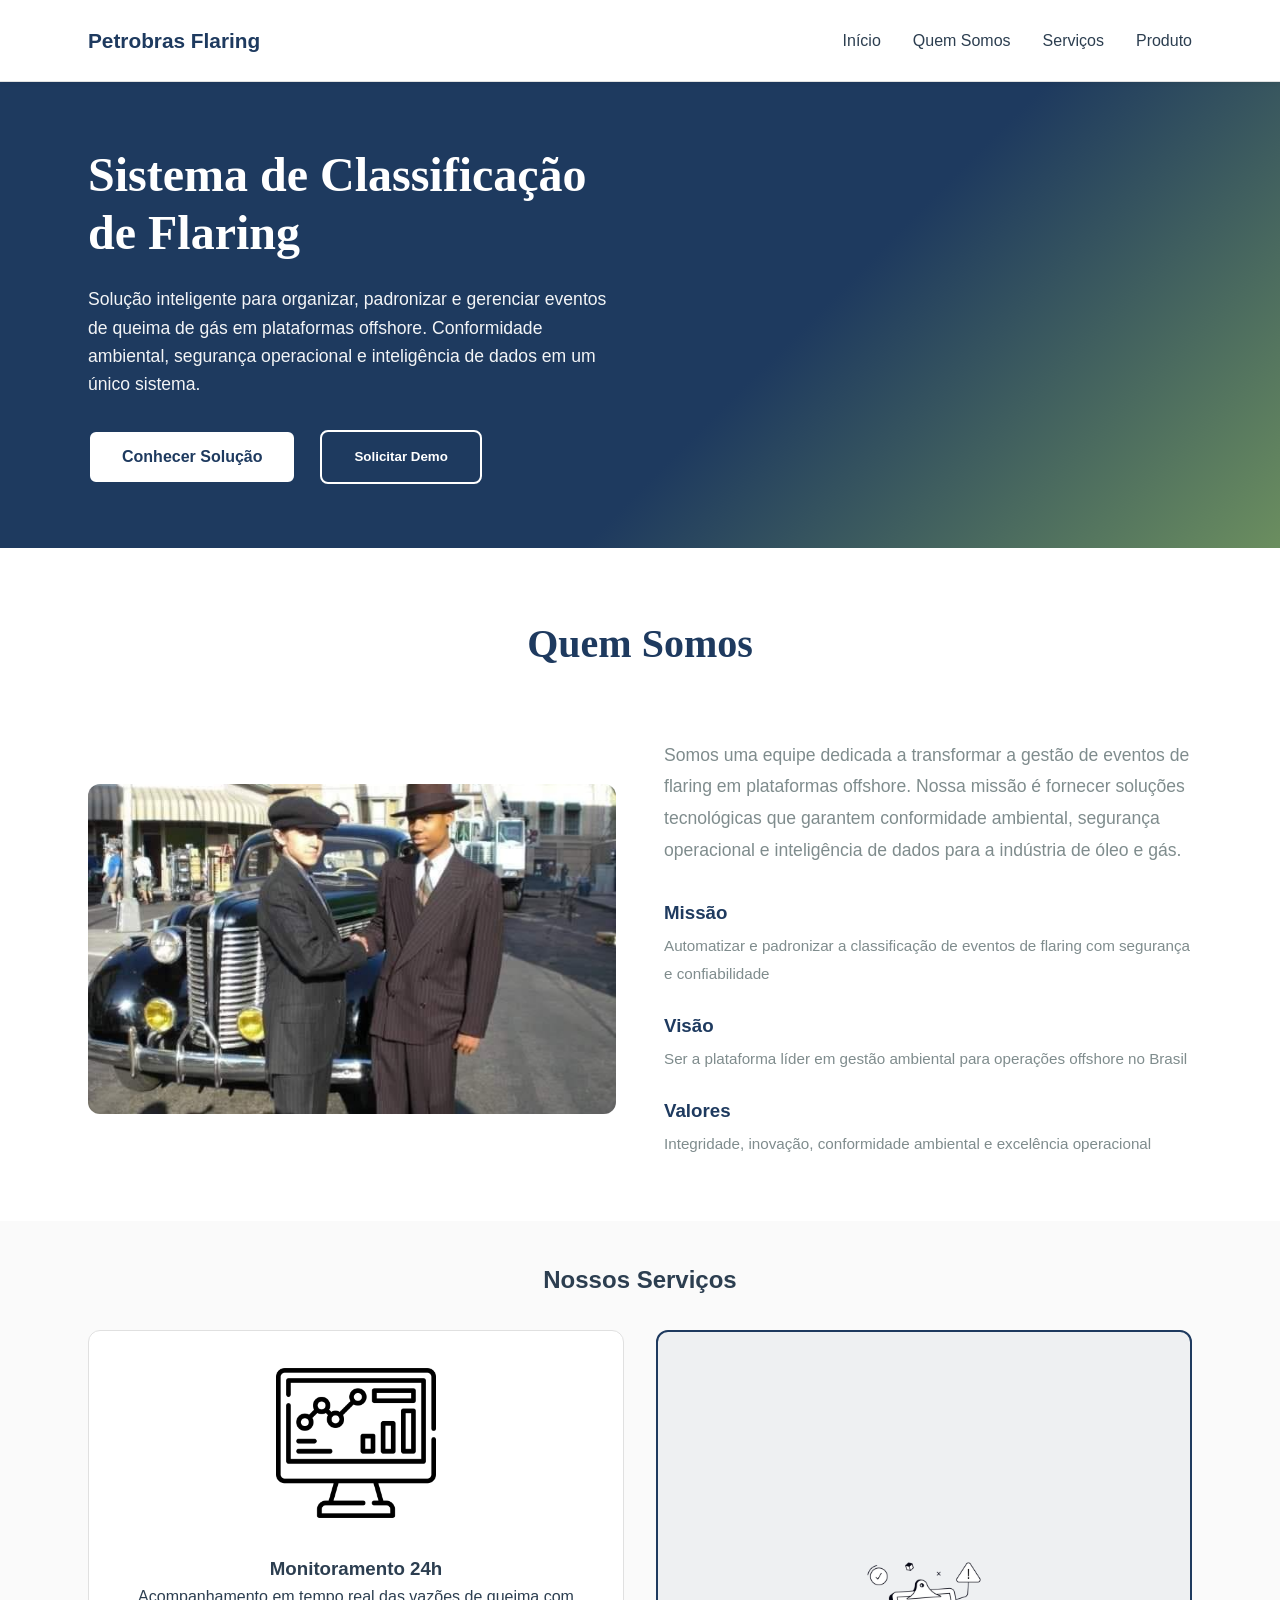
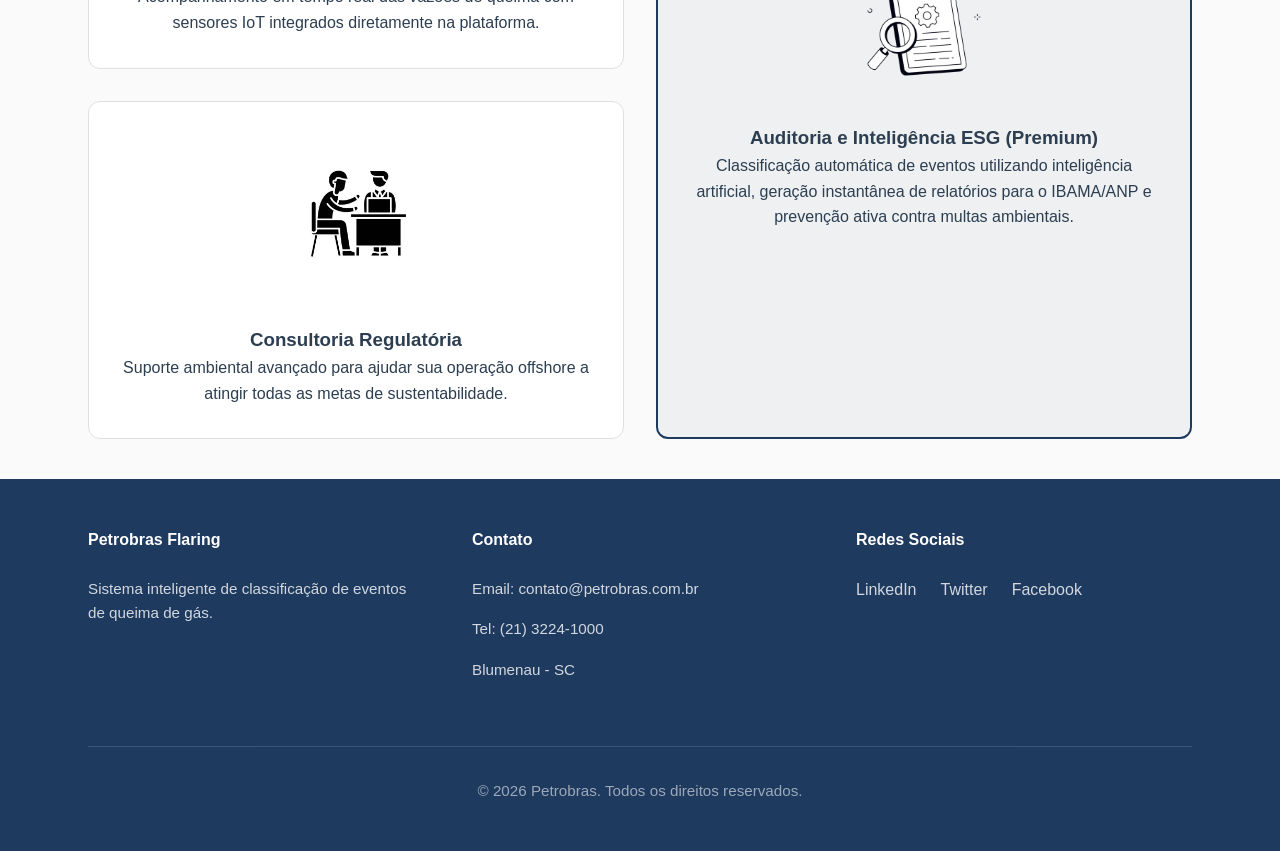
<file: index.html>
<!DOCTYPE html>
<html lang="pt-BR">

<head>
    <meta charset="UTF-8">
    <meta name="viewport" content="width=device-width, initial-scale=1.0">
    <title>Petrobras Flaring - Sistema de Classificação de Eventos de Queima</title>
    <link rel="stylesheet" href="css/styles.css">
</head>

<body>
    <!-- ============= HEADER & NAVIGATION ============= -->
    <header class="header">
        <div class="container">
            <div class="header-content">
                <!-- Logo -->
                <div class="logo">
                    <h1>Petrobras Flaring</h1>
                </div>

                <!-- Desktop Navigation -->
                <nav class="nav-desktop">
                    <a href="index.html">Início</a>
                    <a href="#about">Quem Somos</a>
                    <a href="#servicos">Serviços</a>
                    <a href="produto.html">Produto</a>
                </nav>
            </div>
        </div>
    </header>

    <!-- ============= MAIN CONTENT ============= -->
    <main>
        <!-- Hero Section -->
        <section class="hero">
            <div class="container">
                <div class="hero-grid">
                    <div class="hero-text">
                        <h1>Sistema de Classificação de Flaring</h1>
                        <p>Solução inteligente para organizar, padronizar e gerenciar eventos de queima de gás em
                            plataformas offshore. Conformidade ambiental, segurança operacional e inteligência de dados
                            em um único sistema.</p>
                        <div class="hero-buttons">
                            <a href="produto.html" class="btn-secondary">Conhecer Solução</a>
                            <button class="btn-outline">Solicitar Demo</button>
                        </div>
                    </div>

                    <!-- Hero Image Placeholder -->
                    <div class="hero-image">

                    </div>
                </div>
            </div>
        </section>

        <!-- About Section - "Quem Somos" -->
        <section id="about" class="about">
            <div class="container">
                <h2>Quem Somos</h2>

                <!-- CSS Grid Layout: Imagem + Texto lado a lado -->
                <div class="about-grid">
                    <!-- About Image -->
                    <div class="about-image">
                        <img src="img/Us.jpg" alt="Ícone de Monitoramento 24h">
                    </div>

                    <!-- About Text -->
                    <div class="about-text">
                        <p>Somos uma equipe dedicada a transformar a gestão de eventos de flaring em plataformas
                            offshore. Nossa missão é fornecer soluções tecnológicas que garantem conformidade ambiental,
                            segurança operacional e inteligência de dados para a indústria de óleo e gás.</p>

                        <div class="about-values">
                            <div class="value-item">
                                <div>
                                    <h3>Missão</h3>
                                    <p>Automatizar e padronizar a classificação de eventos de flaring com segurança e
                                        confiabilidade</p>
                                </div>
                            </div>

                            <div class="value-item">
                                <div>
                                    <h3>Visão</h3>
                                    <p>Ser a plataforma líder em gestão ambiental para operações offshore no Brasil</p>
                                </div>
                            </div>

                            <div class="value-item">
                                <div>
                                    <h3>Valores</h3>
                                    <p>Integridade, inovação, conformidade ambiental e excelência operacional</p>
                                </div>
                            </div>
                        </div>
                    </div>
                </div>
            </div>
        </section>

        <!-- ===== SEÇÃO: SERVIÇOS ===== -->
        <section class="services" style="padding: 40px 0; background-color: #fafafa;">
            <div class="container">
                <h2 style="text-align: center; margin-bottom: 30px;">Nossos Serviços</h2>

                <!-- Container do Grid de Serviços (O CSS já aplica Grid aqui pelo ID) -->
                <div id="servicos">
                    <!-- Serviço 1 -->
                    <article>
                        <img src="img/monitoramento.png"
                            alt="Ícone de Monitoramento 24h">
                        <h3>Monitoramento 24h</h3>
                        <p>Acompanhamento em tempo real das vazões de queima com sensores IoT integrados diretamente na
                            plataforma.</p>
                    </article>

                    <!-- Serviço Premium (Ocupa 2 colunas no Desktop) -->
                    <article class="servico-premium">
                        <img src="img/auditoria-illustration.webp"
                            alt="Ícone de Auditoria e Inteligência">
                        <h3>Auditoria e Inteligência ESG (Premium)</h3>
                        <p>Classificação automática de eventos utilizando inteligência artificial, geração instantânea
                            de relatórios para o IBAMA/ANP e prevenção ativa contra multas ambientais.</p>
                    </article>

                    <!-- Serviço 3 -->
                    <article>
                        <img src="img/consultoria.jpg" alt="Ícone de Consultoria">
                        <h3>Consultoria Regulatória</h3>
                        <p>Suporte ambiental avançado para ajudar sua operação offshore a atingir todas as metas de
                            sustentabilidade.</p>
                    </article>
                </div>
            </div>
        </section>
    </main>

    <!-- ============= FOOTER ============= -->
    <footer class="footer">
        <div class="container">
            <div class="footer-grid">
                <!-- Brand Column -->
                <div>
                    <div class="footer-logo">
                        <span>Petrobras Flaring</span>
                    </div>
                    <p>Sistema inteligente de classificação de eventos de queima de gás.</p>
                </div>

                <!-- Contact Column -->
                <div>
                    <h4>Contato</h4>
                    <ul>
                        <li>Email: contato@petrobras.com.br</li>
                        <li>Tel: (21) 3224-1000</li>
                        <li>Blumenau - SC</li>
                    </ul>
                </div>

                <!-- Social Links -->
                <div>
                    <h4>Redes Sociais</h4>
                    <div class="social-links">
                        <a href="#">LinkedIn</a>
                        <a href="#">Twitter</a>
                        <a href="#">Facebook</a>
                    </div>
                </div>
            </div>

            <!-- Footer Bottom -->
            <div class="footer-bottom">
                <p>&copy; 2026 Petrobras. Todos os direitos reservados.</p>
            </div>
        </div>
    </footer>
</body>

</html>
</file>
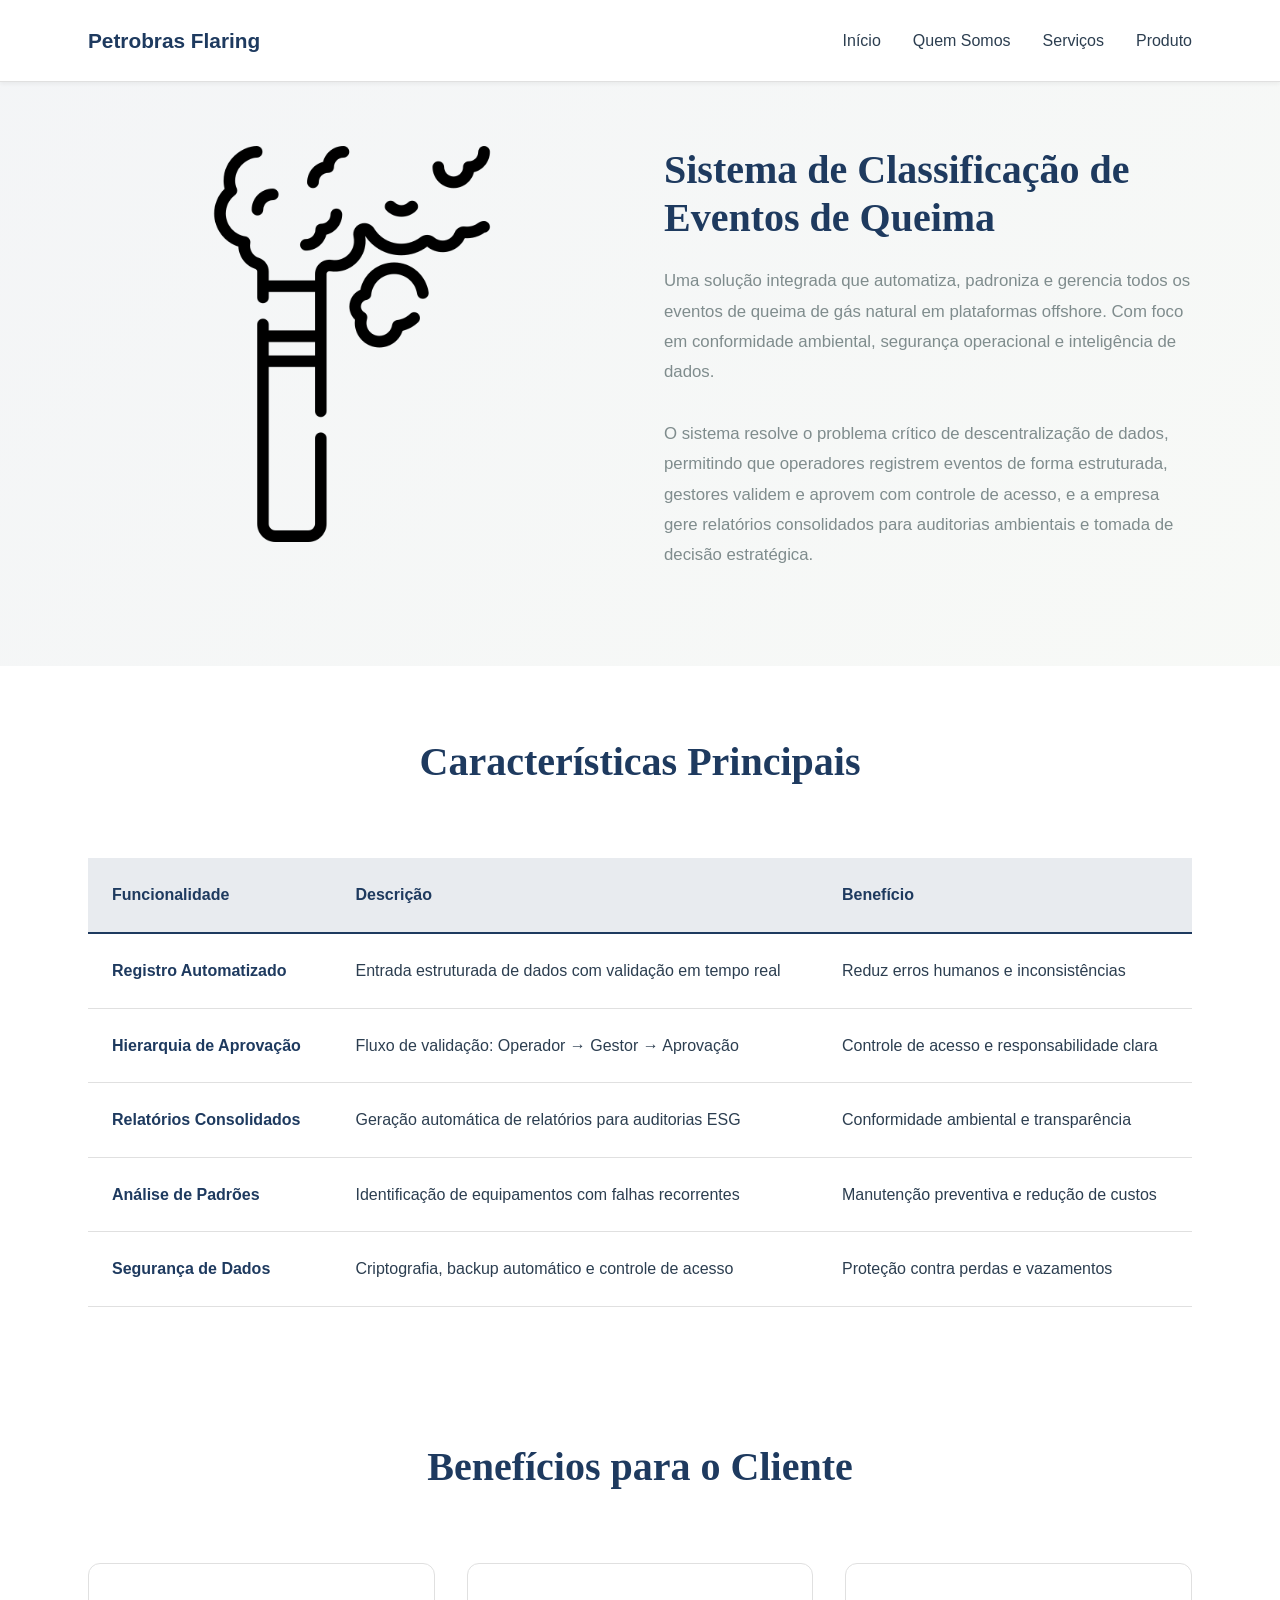
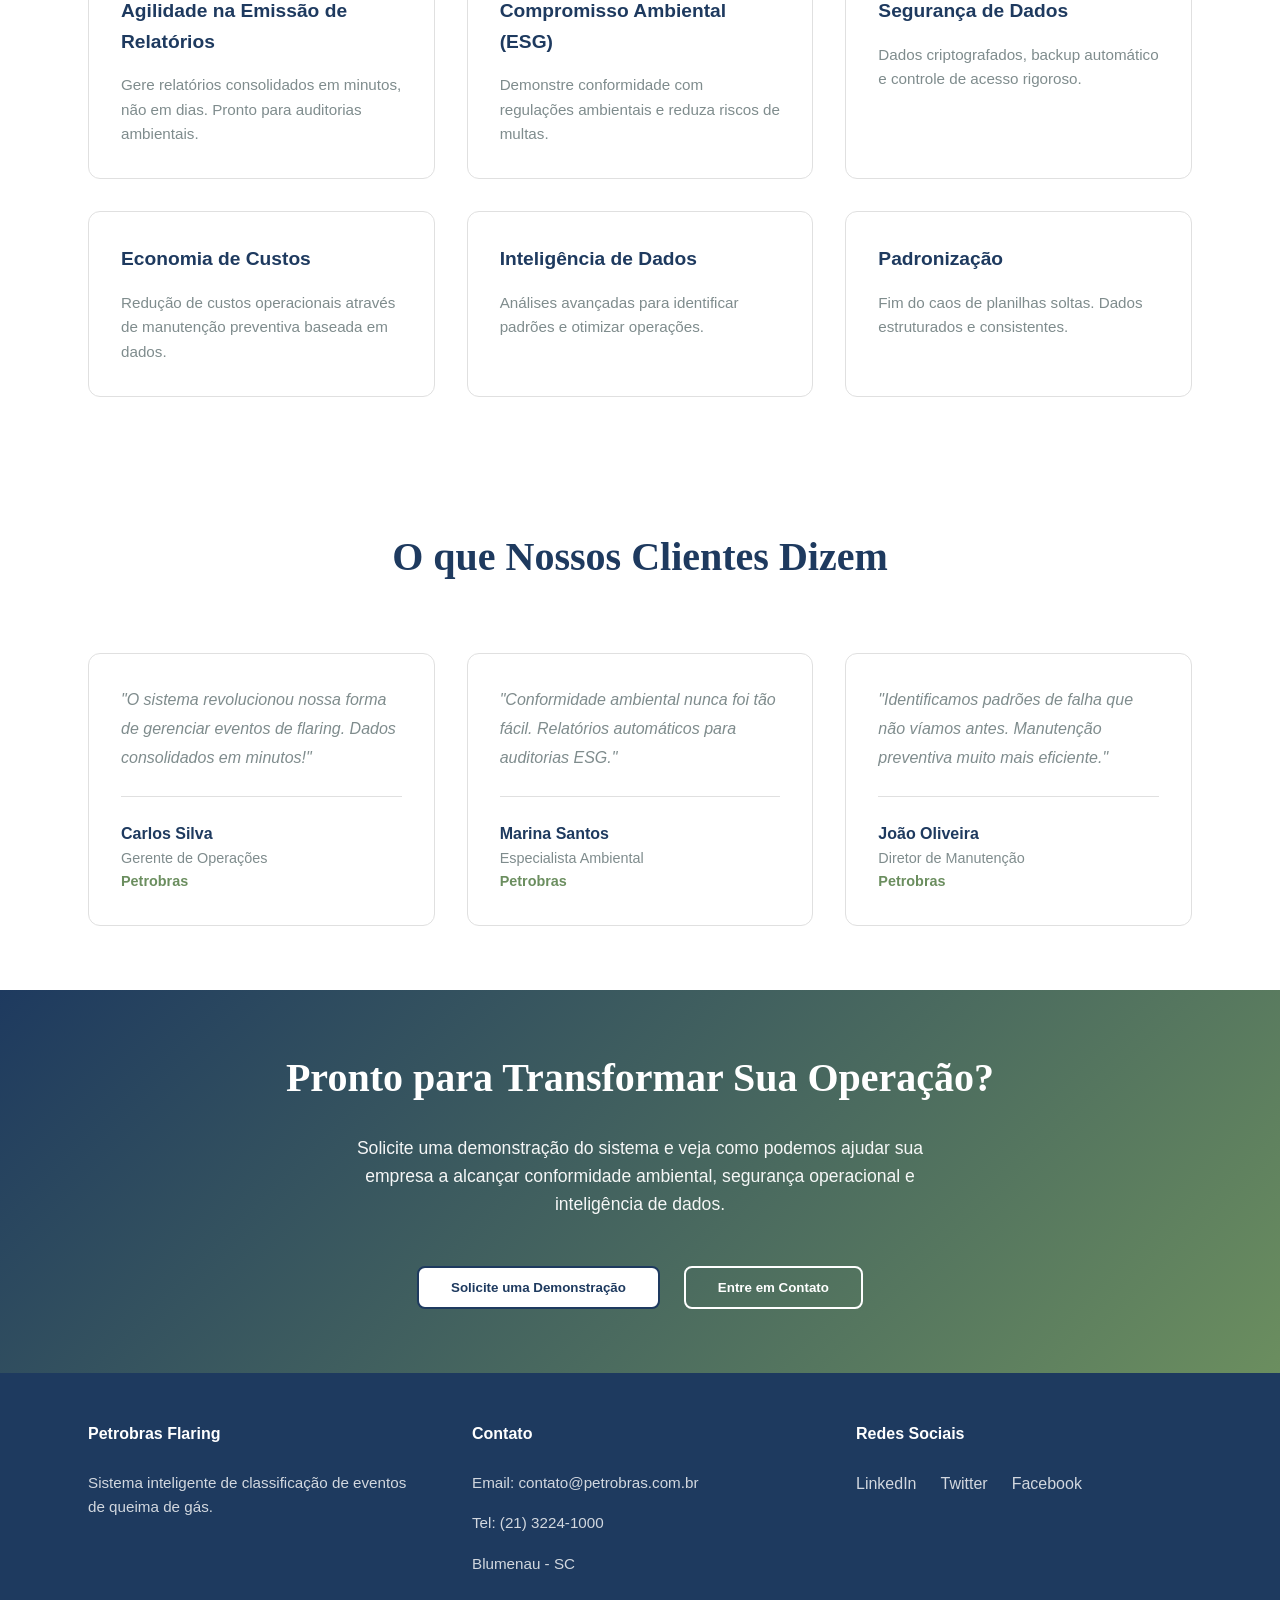
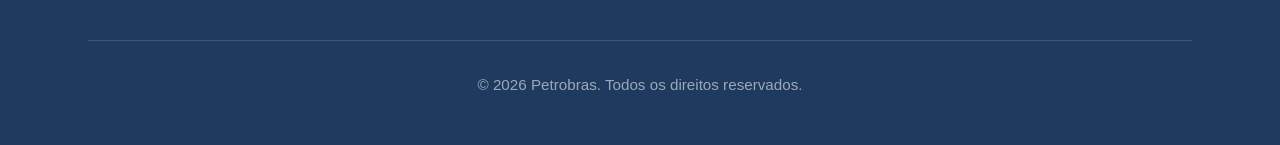
<file: produto.html>
<!DOCTYPE html>
<html lang="pt-BR">
<head>
    <meta charset="UTF-8">
    <meta name="viewport" content="width=device-width, initial-scale=1.0">
    <title>Produto - Sistema de Classificação de Flaring | Petrobras</title>
    <link rel="stylesheet" href="css/styles.css">
</head>
<body>
    <!-- ============= HEADER & NAVIGATION ============= -->
    <header class="header">
        <div class="container">
            <div class="header-content">
                <!-- Logo -->
                <a href="index.html" class="logo">
                    <h1>Petrobras Flaring</h1>
                </a>

                <!-- Desktop Navigation -->
                <nav class="nav-desktop">
                    <a href="index.html">Início</a>
                    <a href="index.html#about">Quem Somos</a>
                    <a href="index.html#servicos">Serviços</a>
                    <a href="produto.html">Produto</a>
                </nav>
            </div>
        </div>
    </header>

    <!-- ============= MAIN CONTENT ============= -->
    <main>
        <!-- ===== SEÇÃO 1: APRESENTAÇÃO DO PRODUTO ===== -->
        <section class="product-intro">
            <div class="container">
                <div class="product-grid">
                    <!-- Imagem Destacada -->
                    <div class="product-image">
                        <img src="img/flaring.webp" >
                    </div>

                    <!-- Conteúdo de Apresentação -->
                    <div class="product-text">
                        <h1>Sistema de Classificação de Eventos de Queima</h1>
                        
                        <p>Uma solução integrada que automatiza, padroniza e gerencia todos os eventos de queima de gás natural em plataformas offshore. Com foco em conformidade ambiental, segurança operacional e inteligência de dados.</p>

                        <p>O sistema resolve o problema crítico de descentralização de dados, permitindo que operadores registrem eventos de forma estruturada, gestores validem e aprovem com controle de acesso, e a empresa gere relatórios consolidados para auditorias ambientais e tomada de decisão estratégica.</p>
                    </div>
                </div>
            </div>
        </section>

        <!-- ===== SEÇÃO 2: CARACTERÍSTICAS PRINCIPAIS ===== -->
        <section class="characteristics">
            <div class="container">
                <h2>Características Principais</h2>

                <!-- Tabela com Especificações -->
                <table class="features-table">
                    <thead>
                        <tr>
                            <th>Funcionalidade</th>
                            <th>Descrição</th>
                            <th>Benefício</th>
                        </tr>
                    </thead>
                    <tbody>
                        <tr>
                            <td><strong>Registro Automatizado</strong></td>
                            <td>Entrada estruturada de dados com validação em tempo real</td>
                            <td>Reduz erros humanos e inconsistências</td>
                        </tr>
                        <tr>
                            <td><strong>Hierarquia de Aprovação</strong></td>
                            <td>Fluxo de validação: Operador → Gestor → Aprovação</td>
                            <td>Controle de acesso e responsabilidade clara</td>
                        </tr>
                        <tr>
                            <td><strong>Relatórios Consolidados</strong></td>
                            <td>Geração automática de relatórios para auditorias ESG</td>
                            <td>Conformidade ambiental e transparência</td>
                        </tr>
                        <tr>
                            <td><strong>Análise de Padrões</strong></td>
                            <td>Identificação de equipamentos com falhas recorrentes</td>
                            <td>Manutenção preventiva e redução de custos</td>
                        </tr>
                        <tr>
                            <td><strong>Segurança de Dados</strong></td>
                            <td>Criptografia, backup automático e controle de acesso</td>
                            <td>Proteção contra perdas e vazamentos</td>
                        </tr>
                    </tbody>
                </table>
            </div>
        </section>

        <!-- ===== SEÇÃO 3: BENEFÍCIOS PARA O CLIENTE ===== -->
        <section class="benefits">
            <div class="container">
                <h2>Benefícios para o Cliente</h2>

                <!-- CSS Grid: 3-4 colunas com cards -->
                <div class="benefits-grid">
                    <article class="benefit-card">
                        <h3>Agilidade na Emissão de Relatórios</h3>
                        <p>Gere relatórios consolidados em minutos, não em dias. Pronto para auditorias ambientais.</p>
                    </article>

                    <article class="benefit-card">
                        <h3>Compromisso Ambiental (ESG)</h3>
                        <p>Demonstre conformidade com regulações ambientais e reduza riscos de multas.</p>
                    </article>

                    <article class="benefit-card">
                        <h3>Segurança de Dados</h3>
                        <p>Dados criptografados, backup automático e controle de acesso rigoroso.</p>
                    </article>

                    <article class="benefit-card">
                        <h3>Economia de Custos</h3>
                        <p>Redução de custos operacionais através de manutenção preventiva baseada em dados.</p>
                    </article>

                    <article class="benefit-card">
                        <h3>Inteligência de Dados</h3>
                        <p>Análises avançadas para identificar padrões e otimizar operações.</p>
                    </article>

                    <article class="benefit-card">
                        <h3>Padronização</h3>
                        <p>Fim do caos de planilhas soltas. Dados estruturados e consistentes.</p>
                    </article>
                </div>
            </div>
        </section>

        <!-- ===== SEÇÃO 4: DEPOIMENTOS ===== -->
        <section class="testimonials">
            <div class="container">
                <h2>O que Nossos Clientes Dizem</h2>

                <!-- CSS Grid: Cards de depoimento -->
                <div class="testimonials-grid">
                    <article class="testimonial-card">
                        <p class="testimonial-text">"O sistema revolucionou nossa forma de gerenciar eventos de flaring. Dados consolidados em minutos!"</p>
                        <div class="testimonial-author">
                            <p class="author-name">Carlos Silva</p>
                            <p class="author-role">Gerente de Operações</p>
                            <p class="author-company">Petrobras</p>
                        </div>
                    </article>

                    <article class="testimonial-card">
                        <p class="testimonial-text">"Conformidade ambiental nunca foi tão fácil. Relatórios automáticos para auditorias ESG."</p>
                        <div class="testimonial-author">
                            <p class="author-name">Marina Santos</p>
                            <p class="author-role">Especialista Ambiental</p>
                            <p class="author-company">Petrobras</p>
                        </div>
                    </article>

                    <article class="testimonial-card">
                        <p class="testimonial-text">"Identificamos padrões de falha que não víamos antes. Manutenção preventiva muito mais eficiente."</p>
                        <div class="testimonial-author">
                            <p class="author-name">João Oliveira</p>
                            <p class="author-role">Diretor de Manutenção</p>
                            <p class="author-company">Petrobras</p>
                        </div>
                    </article>
                </div>
            </div>
        </section>

        <!-- ===== SEÇÃO 5: CALL TO ACTION ===== -->
        <section class="cta">
            <div class="container">
                <div class="cta-content">
                    <h2>Pronto para Transformar Sua Operação?</h2>
                    <p>Solicite uma demonstração do sistema e veja como podemos ajudar sua empresa a alcançar conformidade ambiental, segurança operacional e inteligência de dados.</p>
                    <div class="cta-buttons">
                        <button class="btn-secondary">Solicite uma Demonstração</button>
                        <button class="btn-outline">Entre em Contato</button>
                    </div>
                </div>
            </div>
        </section>
    </main>

    <!-- ============= FOOTER ============= -->
    <footer class="footer">
        <div class="container">
            <div class="footer-grid">
                <!-- Brand Column -->
                <div>
                    <div class="footer-logo">
                        <span>Petrobras Flaring</span>
                    </div>
                    <p>Sistema inteligente de classificação de eventos de queima de gás.</p>
                </div>

                <!-- Contact Column -->
                <div>
                    <h4>Contato</h4>
                    <ul>
                        <li>Email: contato@petrobras.com.br</li>
                        <li>Tel: (21) 3224-1000</li>
                        <li>Blumenau - SC</li>
                    </ul>
                </div>

                <!-- Social Links -->
                <div>
                    <h4>Redes Sociais</h4>
                    <div class="social-links">
                        <a href="#">LinkedIn</a>
                        <a href="#">Twitter</a>
                        <a href="#">Facebook</a>
                    </div>
                </div>
            </div>

            <!-- Footer Bottom -->
            <div class="footer-bottom">
                <p>&copy; 2026 Petrobras. Todos os direitos reservados.</p>
            </div>
        </div>
    </footer>
</body>
</html>
</file>
<file: css/styles.css>
* {
    margin: 0;
    padding: 0;
    box-sizing: border-box;
}

:root {
    /* Colors */
    --primary: #1e3a5f;
    --accent: #6b8e5f;
    --cream: #f8f7f3;
    --text-dark: #2c3e50;
    --text-light: #7f8c8d;
    --border: #e0e0e0;
    --hover: #16293a;
    
    /* Typography */
    --font-display: 'Georgia', serif;
    --font-body: 'Segoe UI', Tahoma, Geneva, Verdana, sans-serif;
    
    /* Spacing */
    --spacing-xs: 0.5rem;
    --spacing-sm: 1rem;
    --spacing-md: 1.5rem;
    --spacing-lg: 2rem;
    --spacing-xl: 3rem;
    --spacing-2xl: 4rem;
}

html {
    scroll-behavior: smooth;
}

body {
    font-family: var(--font-body);
    color: var(--text-dark);
    background-color: #fff;
    line-height: 1.6;

    /* REQUISITO: O layout principal gerenciado via grid-template-areas */
    display: grid;
    grid-template-areas: 
        "cabecalho"
        "conteudo"
        "rodape";
    grid-template-rows: auto 1fr auto;
    min-height: 100vh;
}

/* ============= CONTAINER ============= */
.container {
    width: 100%;
    max-width: 1200px;
    margin: 0 auto;
    padding: 0 var(--spacing-md);
}

@media (min-width: 768px) {
    .container {
        padding: 0 var(--spacing-lg);
    }
}

@media (min-width: 1024px) {
    .container {
        padding: 0 var(--spacing-xl);
    }
}

/* ============= HEADER & NAVIGATION ============= */
.header {
    grid-area: cabecalho;
    background-color: #fff;
    border-bottom: 1px solid var(--border);
    position: sticky;
    top: 0;
    z-index: 50;
    box-shadow: 0 2px 4px rgba(0, 0, 0, 0.05);
}

.header-content {
    display: flex;
    align-items: center;
    justify-content: space-between;
    padding: var(--spacing-md) 0;
    flex-wrap: wrap; /* Permite que o menu desça automaticamente no mobile */
}

.logo {
    display: flex;
    align-items: center;
    gap: var(--spacing-sm);
    text-decoration: none;
    color: var(--primary);
    cursor: pointer;
}

.logo-icon {
    width: 40px;
    height: 40px;
    background-color: var(--primary);
    color: white;
    border-radius: 8px;
    display: flex;
    align-items: center;
    justify-content: center;
    font-weight: bold;
    font-size: 1.2rem;
}

.logo h1 {
    font-size: 1.3rem;
    font-weight: bold;
    display: none;
}

@media (min-width: 640px) {
    .logo h1 {
        display: block;
    }
}

/* Navigation (Transformação pura via CSS Grid) */
.nav-desktop {
    display: grid;
    grid-auto-flow: row; /* REQUISITO: Lista vertical no mobile */
    width: 100%;
    text-align: center;
    gap: var(--spacing-sm);
    margin-top: var(--spacing-sm);
    align-items: center;
}

@media (min-width: 768px) {
    .nav-desktop {
        /* REQUISITO: Menu em grade horizontal complexa (desktop) */
        grid-auto-flow: column;
        width: auto;
        margin-top: 0;
        gap: var(--spacing-lg);
    }
}

.nav-desktop a {
    color: var(--text-dark);
    text-decoration: none;
    font-weight: 500;
    transition: color 0.3s ease;
}

.nav-desktop a:hover {
    color: var(--primary);
}

/* ============= BUTTONS ============= */
.btn-primary {
    padding: 0.75rem 1.5rem;
    background-color: var(--primary);
    color: white;
    border: none;
    border-radius: 8px;
    cursor: pointer;
    font-weight: 600;
    transition: background-color 0.3s ease;
}

.btn-primary:hover {
    background-color: var(--hover);
}

.btn-secondary {
    padding: 0.75rem 2rem;
    background-color: white;
    color: var(--primary);
    border: 2px solid var(--primary);
    border-radius: 8px;
    cursor: pointer;
    font-weight: 600;
    transition: all 0.3s ease;
    text-decoration: none;
    display: inline-block;
}

.btn-secondary:hover {
    background-color: var(--primary);
    color: white;
}

.btn-outline {
    padding: 0.75rem 2rem;
    background-color: transparent;
    color: white;
    border: 2px solid white;
    border-radius: 8px;
    cursor: pointer;
    font-weight: 600;
    transition: all 0.3s ease;
}

.btn-outline:hover {
    background-color: rgba(255, 255, 255, 0.1);
}


.hero {
    background: linear-gradient(135deg, var(--primary) 0%, var(--primary) 60%, var(--accent) 100%);
    color: white;
    padding: var(--spacing-2xl) 0;
}

.hero-grid {
    display: grid;
    grid-template-columns: 1fr;
    gap: var(--spacing-xl);
    align-items: center;
}

@media (min-width: 768px) {
    .hero-grid {
        grid-template-columns: 1fr 1fr;
    }
}

.hero-text h1 {
    font-family: var(--font-display);
    font-size: 2.5rem;
    font-weight: bold;
    margin-bottom: var(--spacing-md);
    line-height: 1.2;
}

@media (min-width: 768px) {
    .hero-text h1 {
        font-size: 3rem;
    }
}

.hero-text p {
    font-size: 1.1rem;
    margin-bottom: var(--spacing-lg);
    opacity: 0.95;
}

.hero-buttons {
    display: flex;
    gap: var(--spacing-md);
    flex-wrap: wrap;
}

.hero-image {
    display: none;
}

@media (min-width: 768px) {
    .hero-image {
        display: block;
    }
}

.placeholder {
    width: 100%;
    height: 320px;
    background: rgba(255, 255, 255, 0.1);
    border: 2px solid rgba(255, 255, 255, 0.2);
    border-radius: 16px;
    display: flex;
    flex-direction: column;
    align-items: center;
    justify-content: center;
    gap: var(--spacing-md);
}

.placeholder svg {
    width: 128px;
    height: 128px;
    opacity: 0.5;
}

.placeholder p {
    color: rgba(255, 255, 255, 0.6);
    font-weight: 500;
}


.about {
    padding: var(--spacing-2xl) 0;
    background-color: #fff;
}

.about h2 {
    font-family: var(--font-display);
    font-size: 2.5rem;
    text-align: center;
    margin-bottom: var(--spacing-2xl);
    color: var(--primary);
}

.about-grid {
    display: grid;
    grid-template-columns: 1fr;
    gap: var(--spacing-xl);
    align-items: center;
}

@media (min-width: 768px) {
    .about-grid {
        grid-template-columns: 1fr 1fr;
    }
}

.about-image {
    order: 2;
    overflow: hidden; /* Esconde o que transbordar do container */
    border-radius: 12px; /* Deixa as bordas arredondadas, opcional */
    aspect-ratio: 16 / 10; /* Controla a proporção, evitando que a imagem achate */
}

.about-image img {
    width: 100%;
    height: 100%;
    object-fit: cover; /* Faz a mágica: preenche o espaço, mantém a proporção e corta o excesso (zoom e crop) */
}

@media (min-width: 768px) {
    .about-image {
        order: 1;
    }
}

.about-image .placeholder {
    height: 384px;
    background: linear-gradient(135deg, rgba(107, 142, 95, 0.1) 0%, rgba(30, 58, 95, 0.05) 100%);
    border-color: rgba(30, 58, 95, 0.2);
}

.about-text {
    order: 1;
}

@media (min-width: 768px) {
    .about-text {
        order: 2;
    }
}

.about-text p {
    font-size: 1.1rem;
    margin-bottom: var(--spacing-lg);
    color: var(--text-light);
    line-height: 1.8;
}

.about-values {
    display: flex;
    flex-direction: column;
    gap: var(--spacing-md);
    margin-top: var(--spacing-lg);
}

.value-item {
    display: flex;
    gap: var(--spacing-md);
}

.value-icon {
    width: 24px;
    height: 24px;
    background-color: var(--accent);
    color: white;
    border-radius: 50%;
    display: flex;
    align-items: center;
    justify-content: center;
    flex-shrink: 0;
    margin-top: 4px;
    font-weight: bold;
    font-size: 0.9rem;
}

.value-item h3 {
    font-weight: bold;
    color: var(--primary);
    margin-bottom: 0.25rem;
}

.value-item p {
    font-size: 0.95rem;
    color: var(--text-light);
    margin: 0;
}


.product-intro {
    padding: var(--spacing-2xl) 0;
    background: linear-gradient(135deg, rgba(30, 58, 95, 0.05) 0%, rgba(107, 142, 95, 0.05) 100%);
}

.product-grid {
    display: grid;
    grid-template-columns: 1fr;
    gap: var(--spacing-xl);
    align-items: start; /* Alinha os itens no topo, impedindo que a imagem estique */
}

@media (min-width: 768px) {
    .product-grid {
        grid-template-columns: 1fr 1fr;
    }
}

.product-image {
    order: 2;
}

.product-image img {
    width: 100%;
    height: auto; /* A altura se ajusta para manter a proporção */
    aspect-ratio: 4 / 3; /* Define uma proporção para a imagem (ex: 4:3) */
    object-fit: cover;
    object-fit: contain; /* Garante que a imagem apareça inteira, sem cortes */
    border-radius: 12px;
}

@media (min-width: 768px) {
    .product-image {
        order: 1;
    }
}

.product-image .placeholder {
    height: 384px;
    background: linear-gradient(135deg, rgba(30, 58, 95, 0.1) 0%, rgba(107, 142, 95, 0.1) 100%);
}

.product-text {
    order: 1;
}

@media (min-width: 768px) {
    .product-text {
        order: 2;
    }
}

.product-text h1 {
    font-family: var(--font-display);
    font-size: 2.5rem;
    color: var(--primary);
    margin-bottom: var(--spacing-md);
    line-height: 1.2;
}

.product-text p {
    font-size: 1.05rem;
    color: var(--text-light);
    margin-bottom: var(--spacing-lg);
    line-height: 1.8;
}


.characteristics {
    padding: var(--spacing-2xl) 0;
    background-color: #fff;
}

.characteristics h2 {
    font-family: var(--font-display);
    font-size: 2.5rem;
    text-align: center;
    margin-bottom: var(--spacing-2xl);
    color: var(--primary);
}

.features-table {
    width: 100%;
    border-collapse: collapse;
    margin-top: var(--spacing-lg);
}

.features-table thead {
    background-color: rgba(30, 58, 95, 0.1);
    border-bottom: 2px solid var(--primary);
}

.features-table th {
    padding: var(--spacing-md);
    text-align: left;
    font-weight: 600;
    color: var(--primary);
}

.features-table td {
    padding: var(--spacing-md);
    border-bottom: 1px solid var(--border);
}

.features-table tbody tr:hover {
    background-color: rgba(107, 142, 95, 0.05);
    transition: background-color 0.3s ease;
}

.features-table strong {
    color: var(--primary);
}


.benefits {
    padding: var(--spacing-2xl) 0;
    background-color: #fff;
}

.benefits h2 {
    font-family: var(--font-display);
    font-size: 2.5rem;
    text-align: center;
    margin-bottom: var(--spacing-2xl);
    color: var(--primary);
}


.benefits-grid {
    display: grid;
    grid-template-columns: 1fr;
    gap: var(--spacing-lg);
}

@media (min-width: 640px) {
    .benefits-grid {
        grid-template-columns: repeat(2, 1fr);
    }
}

@media (min-width: 1024px) {
    .benefits-grid {
        grid-template-columns: repeat(3, 1fr);
    }
}

.benefit-card {
    background-color: #fff;
    padding: var(--spacing-lg);
    border-radius: 12px;
    border: 1px solid var(--border);
    transition: all 0.3s ease;
}

.benefit-card:hover {
    box-shadow: 0 8px 16px rgba(0, 0, 0, 0.1);
    border-color: var(--accent);
}

.benefit-icon {
    font-size: 2.5rem;
    margin-bottom: var(--spacing-md);
}

.benefit-card h3 {
    font-size: 1.2rem;
    color: var(--primary);
    margin-bottom: var(--spacing-sm);
    font-weight: 600;
}

.benefit-card p {
    color: var(--text-light);
    font-size: 0.95rem;
    line-height: 1.6;
}


.testimonials {
    padding: var(--spacing-2xl) 0;
    background-color: #fff;
}

.testimonials h2 {
    font-family: var(--font-display);
    font-size: 2.5rem;
    text-align: center;
    margin-bottom: var(--spacing-2xl);
    color: var(--primary);
}


.testimonials-grid {
    display: grid;
    grid-template-columns: 1fr;
    gap: var(--spacing-lg);
}

@media (min-width: 768px) {
    .testimonials-grid {
        grid-template-columns: repeat(2, 1fr);
    }
}

@media (min-width: 1024px) {
    .testimonials-grid {
        grid-template-columns: repeat(3, 1fr);
    }
}

.testimonial-card {
    background-color: #fff;
    padding: var(--spacing-lg);
    border-radius: 12px;
    border: 1px solid var(--border);
    transition: all 0.3s ease;
}

.testimonial-card:hover {
    box-shadow: 0 8px 16px rgba(0, 0, 0, 0.1);
}

.rating {
    font-size: 1.2rem;
    margin-bottom: var(--spacing-md);
}

.testimonial-text {
    font-style: italic;
    color: var(--text-light);
    margin-bottom: var(--spacing-md);
    line-height: 1.8;
}

.testimonial-author {
    border-top: 1px solid var(--border);
    padding-top: var(--spacing-md);
}

.author-name {
    font-weight: 600;
    color: var(--primary);
    margin-bottom: 0.25rem;
}

.author-role {
    font-size: 0.9rem;
    color: var(--text-light);
    margin-bottom: 0.25rem;
}

.author-company {
    font-size: 0.9rem;
    color: var(--accent);
    font-weight: 600;
}

.testimonial-author p {
    margin: 0;
}


.cta {
    background: linear-gradient(135deg, var(--primary) 0%, var(--accent) 100%);
    color: white;
    padding: var(--spacing-2xl) 0;
}

.cta-content {
    text-align: center;
}

.cta h2 {
    font-family: var(--font-display);
    font-size: 2.5rem;
    margin-bottom: var(--spacing-lg);
    line-height: 1.2;
}

.cta p {
    font-size: 1.1rem;
    margin-bottom: var(--spacing-xl);
    max-width: 600px;
    margin-left: auto;
    margin-right: auto;
    opacity: 0.95;
}

.cta-buttons {
    display: flex;
    gap: var(--spacing-md);
    justify-content: center;
    flex-wrap: wrap;
}

/* ============= SEÇÃO DE SERVIÇOS E DESAFIO ============= */
#servicos {
    display: grid;
    grid-template-columns: 1fr; /* Lista empilhada no mobile */
    gap: var(--spacing-lg);
}

@media (min-width: 768px) {
    /* Coloca lado a lado no Tablet */
    #servicos {
        grid-template-columns: repeat(2, 1fr);
    }
}

@media (min-width: 1024px) {
    /* No Desktop, 3 colunas e desafio do Span 2 */
    #servicos {
        /* Agora com 2 colunas para acomodar o novo layout */
        grid-template-columns: repeat(2, 1fr);
    }
    
    /* Card premium ocupando o espaço de 2 linhas na coluna da direita */
    .servico-premium {
        grid-row: span 2; /* Faz o card ocupar 2 linhas de altura */
        display: flex;
        flex-direction: column;
        justify-content: center; /* Centraliza o conteúdo no card mais alto */
    }
}

/* Estética dos cards de serviço dentro do styles.css */
#servicos article {
    background-color: #fff;
    padding: var(--spacing-lg);
    border-radius: 12px;
    border: 1px solid var(--border);
    text-align: center;
    transition: all 0.3s ease;
}

#servicos article:hover {
    box-shadow: 0 8px 16px rgba(0, 0, 0, 0.1);
    border-color: var(--primary);
}

/* Controla o tamanho das imagens dentro dos cards de serviço */
#servicos article img {
    height: 10em; /* Altura consistente com os placeholders */
    max-width: 100%; /* Garante que não ultrapasse a largura do card */
    object-fit: contain; /* Redimensiona sem distorcer ou cortar */
    margin-bottom: var(--spacing-md); /* Adiciona espaço entre a imagem e o título */
}

/* Destaca visualmente o card Premium com as cores do seu tema */
#servicos .servico-premium {
    border: 2px solid var(--primary);
    background-color: rgba(30, 58, 95, 0.05);
}

.footer {
    grid-area: rodape;
    background-color: var(--primary);
    color: white;
    padding: var(--spacing-xl) 0;
}

.footer-grid {
    display: grid;
    grid-template-columns: 1fr;
    gap: var(--spacing-xl);
    margin-bottom: var(--spacing-xl);
}

@media (min-width: 768px) {
    .footer-grid {
        grid-template-columns: repeat(3, 1fr);
    }
}

.footer-logo {
    display: flex;
    align-items: center;
    gap: var(--spacing-sm);
    margin-bottom: var(--spacing-md);
    font-weight: 600;
}

.footer-logo .logo-icon {
    background-color: white;
    color: var(--primary);
}

.footer p {
    font-size: 0.95rem;
    opacity: 0.8;
}

.footer h4 {
    font-weight: 600;
    margin-bottom: var(--spacing-md);
}

.footer ul {
    list-style: none;
}

.footer li {
    font-size: 0.95rem;
    opacity: 0.8;
    margin-bottom: var(--spacing-sm);
}

.social-links {
    display: flex;
    gap: var(--spacing-md);
}

.social-links a {
    color: white;
    text-decoration: none;
    opacity: 0.8;
    transition: opacity 0.3s ease;
}

.social-links a:hover {
    opacity: 1;
}

.footer-bottom {
    border-top: 1px solid rgba(255, 255, 255, 0.2);
    padding-top: var(--spacing-lg);
    text-align: center;
    font-size: 0.9rem;
    opacity: 0.7;
}

/* ============= SEÇÃO DIFERENCIAIS (REQUISITO) ============= */
/* Uso de grid-auto-flow: dense para organizar ícones */
.diferenciais-grid {
    display: grid;
    grid-template-columns: repeat(auto-fit, minmax(150px, 1fr));
    grid-auto-flow: dense;
    gap: var(--spacing-md);
}

.diferenciais-grid .destaque-largo {
    grid-column: span 2;
}

.diferenciais-grid .destaque-alto {
    grid-row: span 2;
}

@media (max-width: 640px) {
    :root {
        --spacing-2xl: 2.5rem;
    }

    .hero-text h1,
    .about h2,
    .characteristics h2,
    .benefits h2,
    .testimonials h2,
    .cta h2 {
        font-size: 1.8rem;
    }

    .hero-buttons {
        flex-direction: column;
    }

    .btn-secondary,
    .btn-outline {
        width: 100%;
        text-align: center;
    }

    .cta-buttons {
        flex-direction: column;
    }

    .cta-buttons button {
        width: 100%;
    }
}
</file>
